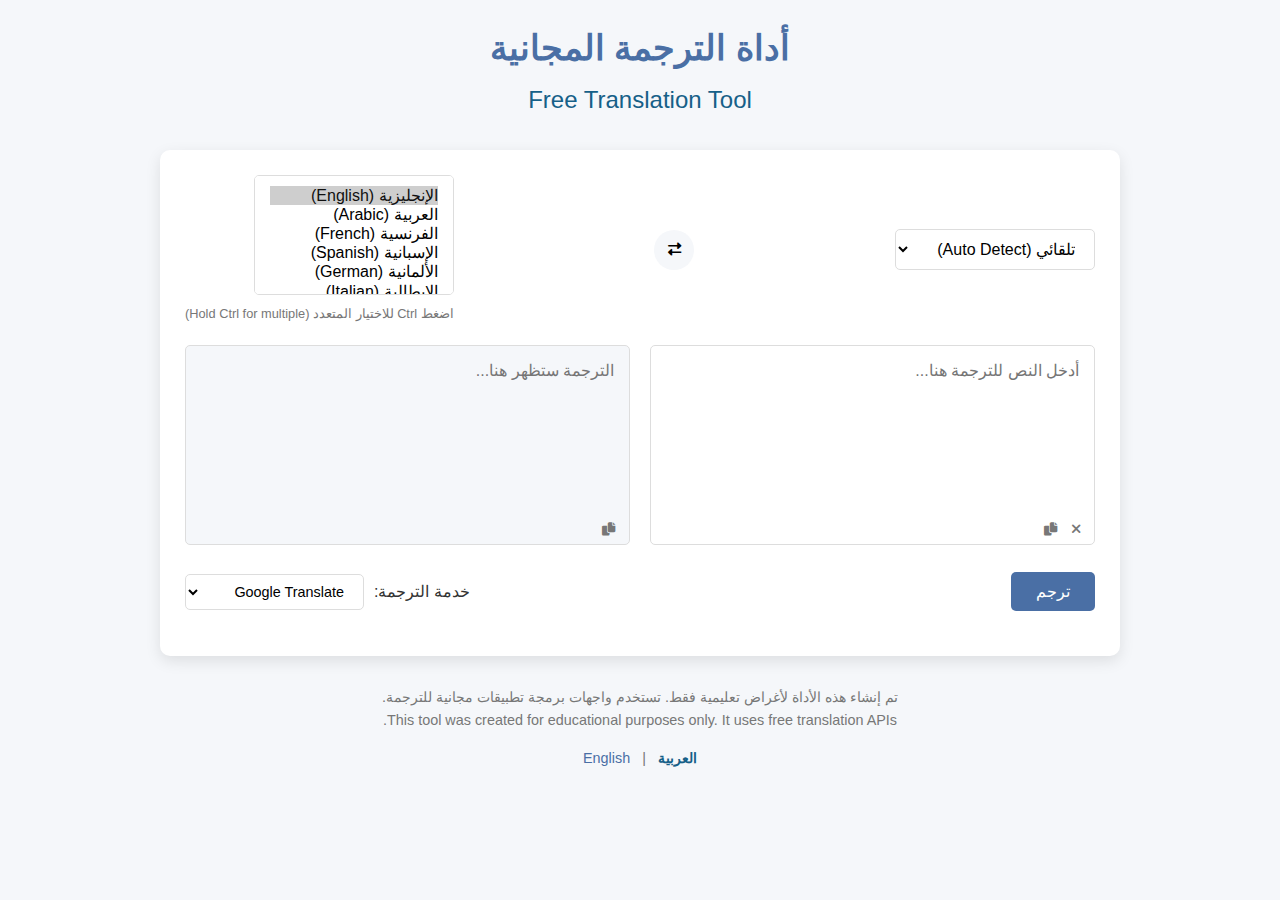
<file: index.html>
<!DOCTYPE html>
<html lang="ar" dir="rtl" id="rtl-version">
<head>
    <meta charset="UTF-8">
    <meta name="viewport" content="width=device-width, initial-scale=1.0">
    <title>أداة الترجمة - Translation Tool</title>
    <link rel="stylesheet" href="style.css">
    <link rel="stylesheet" href="https://cdnjs.cloudflare.com/ajax/libs/font-awesome/6.0.0-beta3/css/all.min.css">
</head>
<body>
    <div class="container">
        <header>
            <h1>أداة الترجمة المجانية</h1>
            <h2>Free Translation Tool</h2>
        </header>

        <main>
            <div class="translation-box">
                <div class="language-controls">
                    <div class="language-selector">
                        <select id="sourceLanguage">
                            <option value="auto">تلقائي (Auto Detect)</option>
                            <option value="ar">العربية (Arabic)</option>
                            <option value="en">الإنجليزية (English)</option>
                            <option value="fr">الفرنسية (French)</option>
                            <option value="es">الإسبانية (Spanish)</option>
                            <option value="de">الألمانية (German)</option>
                            <option value="it">الإيطالية (Italian)</option>
                            <option value="ru">الروسية (Russian)</option>
                            <option value="zh">الصينية (Chinese)</option>
                            <option value="ja">اليابانية (Japanese)</option>
                            <option value="ko">الكورية (Korean)</option>
                            <option value="tr">التركية (Turkish)</option>
                            <option value="hi">الهندية (Hindi)</option>
                            <option value="pt">البرتغالية (Portuguese)</option>
                            <option value="sq">الألبانية (Albanian)</option>
                        </select>
                    </div>
                    
                    <button id="swapLanguages" title="تبديل اللغات">
                        <i class="fas fa-exchange-alt"></i>
                    </button>
                    
                    <div class="language-selector">
                        <select id="targetLanguage" multiple size="3">
                            <option value="en">الإنجليزية (English)</option>
                            <option value="ar">العربية (Arabic)</option>
                            <option value="fr">الفرنسية (French)</option>
                            <option value="es">الإسبانية (Spanish)</option>
                            <option value="de">الألمانية (German)</option>
                            <option value="it">الإيطالية (Italian)</option>
                            <option value="ru">الروسية (Russian)</option>
                            <option value="zh">الصينية (Chinese)</option>
                            <option value="ja">اليابانية (Japanese)</option>
                            <option value="ko">الكورية (Korean)</option>
                            <option value="tr">التركية (Turkish)</option>
                            <option value="hi">الهندية (Hindi)</option>
                            <option value="pt">البرتغالية (Portuguese)</option>
                            <option value="sq">الألبانية (Albanian)</option>
                        </select>
                        <small>اضغط Ctrl للاختيار المتعدد (Hold Ctrl for multiple)</small>
                    </div>
                </div>

                <div class="text-areas">
                    <div class="input-area">
                        <textarea id="sourceText" placeholder="أدخل النص للترجمة هنا..."></textarea>
                        <div class="controls">
                            <button id="clearSource" title="مسح النص">
                                <i class="fas fa-times"></i>
                            </button>
                            <button id="copySource" title="نسخ النص">
                                <i class="fas fa-copy"></i>
                            </button>
                        </div>
                    </div>

                    <div class="output-area">
                        <textarea id="translatedText" placeholder="الترجمة ستظهر هنا..." readonly></textarea>
                        <div class="controls">
                            <button id="copyTranslation" title="نسخ الترجمة">
                                <i class="fas fa-copy"></i>
                            </button>
                        </div>
                    </div>
                </div>

                <div class="translation-controls">
                    <button id="translateBtn" class="primary-btn">ترجم</button>
                    <div class="service-selector">
                        <label for="translationService">خدمة الترجمة:</label>
                        <select id="translationService">
                            <option value="google">Google Translate</option>
                            <option value="mymemory">MyMemory</option>
                            <option value="microsoft">Microsoft Translator</option>
                            <option value="deepl">DeepL</option>
                            <option value="all">جميع الخدمات</option>
                        </select>
                    </div>
                </div>

                <div id="results" class="results-container">
                    <!-- Translation results from different services will appear here -->
                </div>
                
                <div id="multiTargetResults" class="multi-target-results">
                    <!-- Results for multiple target languages will appear here -->
                </div>
            </div>
        </main>

        <footer>
            <p>تم إنشاء هذه الأداة لأغراض تعليمية فقط. تستخدم واجهات برمجة تطبيقات مجانية للترجمة.</p>
            <p>This tool was created for educational purposes only. It uses free translation APIs.</p>
            <div class="language-switch">
                <a href="index.html" class="active">العربية</a> |
                <a href="index_en.html">English</a>
            </div>
        </footer>
    </div>

    <script src="script.js"></script>
</body>
</html>
</file>
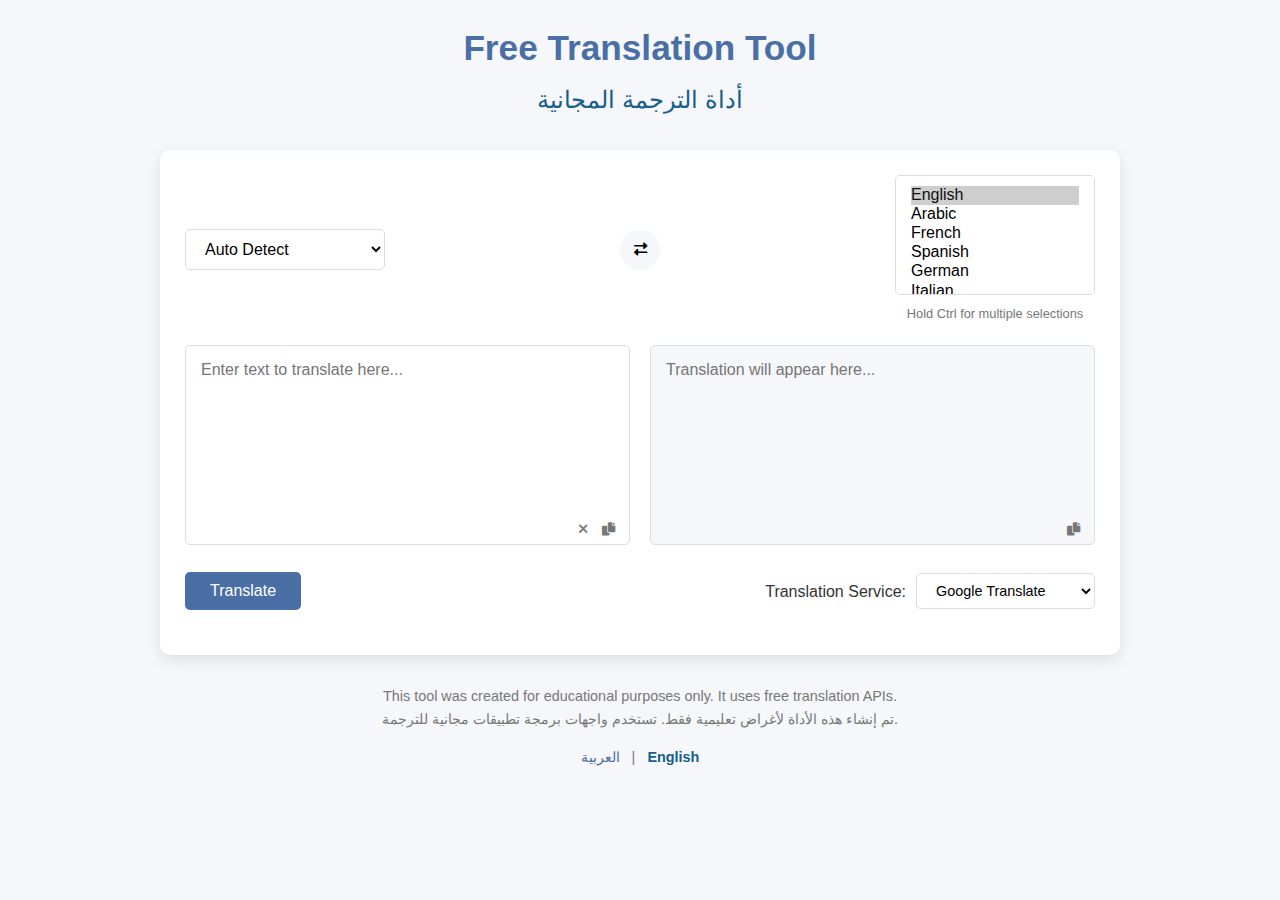
<file: index_en.html>
<!DOCTYPE html>
<html lang="en" dir="ltr" id="ltr-version">
<head>
    <meta charset="UTF-8">
    <meta name="viewport" content="width=device-width, initial-scale=1.0">
    <title>Translation Tool - أداة الترجمة</title>
    <link rel="stylesheet" href="style.css">
    <link rel="stylesheet" href="https://cdnjs.cloudflare.com/ajax/libs/font-awesome/6.0.0-beta3/css/all.min.css">
</head>
<body>
    <div class="container">
        <header>
            <h1>Free Translation Tool</h1>
            <h2>أداة الترجمة المجانية</h2>
        </header>

        <main>
            <div class="translation-box">
                <div class="language-controls">
                    <div class="language-selector">
                        <select id="sourceLanguage">
                            <option value="auto">Auto Detect</option>
                            <option value="en">English</option>
                            <option value="ar">Arabic</option>
                            <option value="fr">French</option>
                            <option value="es">Spanish</option>
                            <option value="de">German</option>
                            <option value="it">Italian</option>
                            <option value="ru">Russian</option>
                            <option value="zh">Chinese</option>
                            <option value="ja">Japanese</option>
                            <option value="ko">Korean</option>
                            <option value="tr">Turkish</option>
                            <option value="hi">Hindi</option>
                            <option value="pt">Portuguese</option>
                            <option value="sq">Albanian</option>
                        </select>
                    </div>
                    
                    <button id="swapLanguages" title="Swap Languages">
                        <i class="fas fa-exchange-alt"></i>
                    </button>
                    
                    <div class="language-selector">
                        <select id="targetLanguage" multiple size="3">
                            <option value="en">English</option>
                            <option value="ar">Arabic</option>
                            <option value="fr">French</option>
                            <option value="es">Spanish</option>
                            <option value="de">German</option>
                            <option value="it">Italian</option>
                            <option value="ru">Russian</option>
                            <option value="zh">Chinese</option>
                            <option value="ja">Japanese</option>
                            <option value="ko">Korean</option>
                            <option value="tr">Turkish</option>
                            <option value="hi">Hindi</option>
                            <option value="pt">Portuguese</option>
                            <option value="sq">Albanian</option>
                        </select>
                        <small>Hold Ctrl for multiple selections</small>
                    </div>
                </div>

                <div class="text-areas">
                    <div class="input-area">
                        <textarea id="sourceText" placeholder="Enter text to translate here..."></textarea>
                        <div class="controls">
                            <button id="clearSource" title="Clear text">
                                <i class="fas fa-times"></i>
                            </button>
                            <button id="copySource" title="Copy text">
                                <i class="fas fa-copy"></i>
                            </button>
                        </div>
                    </div>

                    <div class="output-area">
                        <textarea id="translatedText" placeholder="Translation will appear here..." readonly></textarea>
                        <div class="controls">
                            <button id="copyTranslation" title="Copy translation">
                                <i class="fas fa-copy"></i>
                            </button>
                        </div>
                    </div>
                </div>

                <div class="translation-controls">
                    <button id="translateBtn" class="primary-btn">Translate</button>
                    <div class="service-selector">
                        <label for="translationService">Translation Service:</label>
                        <select id="translationService">
                            <option value="google">Google Translate</option>
                            <option value="mymemory">MyMemory</option>
                            <option value="microsoft">Microsoft Translator</option>
                            <option value="deepl">DeepL</option>
                            <option value="all">All Services</option>
                        </select>
                    </div>
                </div>

                <div id="results" class="results-container">
                    <!-- Translation results from different services will appear here -->
                </div>
                
                <div id="multiTargetResults" class="multi-target-results">
                    <!-- Results for multiple target languages will appear here -->
                </div>
            </div>
        </main>

        <footer>
            <p>This tool was created for educational purposes only. It uses free translation APIs.</p>
            <p>تم إنشاء هذه الأداة لأغراض تعليمية فقط. تستخدم واجهات برمجة تطبيقات مجانية للترجمة.</p>
            <div class="language-switch">
                <a href="index.html">العربية</a> | 
                <a href="index_en.html" class="active">English</a>
            </div>
        </footer>
    </div>

    <script src="script.js"></script>
</body>
</html>
</file>
<file: style.css>
/* General Styles */
* {
    margin: 0;
    padding: 0;
    box-sizing: border-box;
    font-family: 'Segoe UI', Tahoma, Geneva, Verdana, sans-serif;
}

:root {
    --primary-color: #4a6fa5;
    --secondary-color: #166088;
    --accent-color: #4fc3dc;
    --text-color: #333;
    --light-bg: #f5f7fa;
    --border-color: #ddd;
    --success-color: #28a745;
    --error-color: #dc3545;
}

body {
    background-color: var(--light-bg);
    color: var(--text-color);
    line-height: 1.6;
}

.container {
    max-width: 1000px;
    margin: 0 auto;
    padding: 20px;
}

/* Header Styles */
header {
    text-align: center;
    margin-bottom: 30px;
}

header h1 {
    color: var(--primary-color);
    margin-bottom: 5px;
    font-size: 2.2rem;
}

header h2 {
    color: var(--secondary-color);
    font-size: 1.5rem;
    font-weight: 400;
}

/* Main Translation Box */
.translation-box {
    background-color: white;
    border-radius: 10px;
    box-shadow: 0 5px 15px rgba(0, 0, 0, 0.1);
    padding: 25px;
    margin-bottom: 30px;
}

/* Language Controls */
.language-controls {
    display: flex;
    justify-content: space-between;
    align-items: center;
    margin-bottom: 20px;
}

.language-selector select {
    padding: 10px 15px;
    border: 1px solid var(--border-color);
    border-radius: 5px;
    background-color: white;
    font-size: 1rem;
    width: 200px;
    cursor: pointer;
}

.language-selector select[multiple] {
    height: auto;
    min-height: 120px;
}

.language-selector small {
    display: block;
    font-size: 0.8rem;
    color: #777;
    margin-top: 5px;
    text-align: center;
}

#swapLanguages {
    background-color: var(--light-bg);
    border: none;
    border-radius: 50%;
    width: 40px;
    height: 40px;
    display: flex;
    justify-content: center;
    align-items: center;
    cursor: pointer;
    transition: all 0.3s ease;
}

#swapLanguages:hover {
    background-color: var(--accent-color);
    color: white;
}

/* Text Areas */
.text-areas {
    display: flex;
    gap: 20px;
    margin-bottom: 20px;
}

.input-area, .output-area {
    flex: 1;
    position: relative;
}

textarea {
    width: 100%;
    height: 200px;
    padding: 15px;
    border: 1px solid var(--border-color);
    border-radius: 5px;
    resize: none;
    font-size: 1rem;
}

textarea:focus {
    outline: none;
    border-color: var(--accent-color);
    box-shadow: 0 0 0 2px rgba(79, 195, 220, 0.2);
}

#translatedText {
    background-color: var(--light-bg);
}

/* Controls */
.controls {
    position: absolute;
    bottom: 10px;
    right: 10px;
    display: flex;
    gap: 5px;
}

.controls button {
    background: none;
    border: none;
    cursor: pointer;
    padding: 5px;
    color: #777;
    transition: color 0.3s ease;
}

.controls button:hover {
    color: var(--primary-color);
}

/* Translation Controls */
.translation-controls {
    display: flex;
    justify-content: space-between;
    align-items: center;
    margin-bottom: 20px;
}

.primary-btn {
    background-color: var(--primary-color);
    color: white;
    border: none;
    padding: 10px 25px;
    border-radius: 5px;
    font-size: 1rem;
    cursor: pointer;
    transition: background-color 0.3s ease;
}

.primary-btn:hover {
    background-color: var(--secondary-color);
}

.service-selector {
    display: flex;
    align-items: center;
    gap: 10px;
}

.service-selector select {
    padding: 8px 15px;
    border: 1px solid var(--border-color);
    border-radius: 5px;
    background-color: white;
    font-size: 0.9rem;
}

/* Results Container */
.results-container {
    margin-top: 20px;
    display: none;
}

.results-container.active {
    display: block;
}

/* Multi-target Results */
.multi-target-results {
    margin-top: 20px;
    display: none;
}

.multi-target-results.active {
    display: block;
}

.language-result {
    background-color: var(--light-bg);
    border-radius: 5px;
    padding: 15px;
    margin-bottom: 20px;
    border-left: 4px solid var(--secondary-color);
}

.language-result h3 {
    margin-bottom: 10px;
    color: var(--secondary-color);
    display: flex;
    justify-content: space-between;
    align-items: center;
    font-size: 1.1rem;
}

.language-result .translation-content {
    padding: 10px;
    background-color: white;
    border-radius: 5px;
    border: 1px solid var(--border-color);
}

.detected-language {
    display: inline-block;
    background-color: var(--accent-color);
    color: white;
    padding: 3px 8px;
    border-radius: 12px;
    font-size: 0.8rem;
    margin-left: 10px;
}

.result-card {
    background-color: var(--light-bg);
    border-radius: 5px;
    padding: 15px;
    margin-bottom: 15px;
    border-left: 4px solid var(--primary-color);
}

.result-card h3 {
    margin-bottom: 10px;
    color: var(--secondary-color);
    display: flex;
    justify-content: space-between;
    align-items: center;
}

.result-card .translation-text {
    padding: 10px;
    background-color: white;
    border-radius: 5px;
    border: 1px solid var(--border-color);
}

/* Footer */
footer {
    text-align: center;
    margin-top: 30px;
    color: #777;
    font-size: 0.9rem;
}

.language-switch {
    margin-top: 15px;
    font-size: 0.9rem;
}

.language-switch a {
    color: var(--primary-color);
    text-decoration: none;
    padding: 3px 8px;
    border-radius: 3px;
}

.language-switch a:hover {
    background-color: rgba(74, 111, 165, 0.1);
}

.language-switch a.active {
    font-weight: bold;
    color: var(--secondary-color);
}

/* Responsive Design */
@media (max-width: 768px) {
    .text-areas {
        flex-direction: column;
    }
    
    .language-controls {
        flex-wrap: wrap;
        gap: 10px;
    }
    
    .language-selector select {
        width: 150px;
    }
    
    .translation-controls {
        flex-direction: column;
        gap: 15px;
        align-items: stretch;
    }
    
    .service-selector {
        justify-content: space-between;
    }
}

/* Animation for loading */
@keyframes spin {
    0% { transform: rotate(0deg); }
    100% { transform: rotate(360deg); }
}

.loading {
    display: inline-block;
    width: 20px;
    height: 20px;
    border: 3px solid rgba(255,255,255,.3);
    border-radius: 50%;
    border-top-color: white;
    animation: spin 1s ease-in-out infinite;
    margin-left: 10px;
}

/* Notification styles */
.notification {
    padding: 10px 15px;
    border-radius: 5px;
    margin-bottom: 15px;
    font-size: 0.9rem;
}

.notification.success {
    background-color: rgba(40, 167, 69, 0.1);
    border: 1px solid var(--success-color);
    color: var(--success-color);
}

.notification.error {
    background-color: rgba(220, 53, 69, 0.1);
    border: 1px solid var(--error-color);
    color: var(--error-color);
}
</file>
